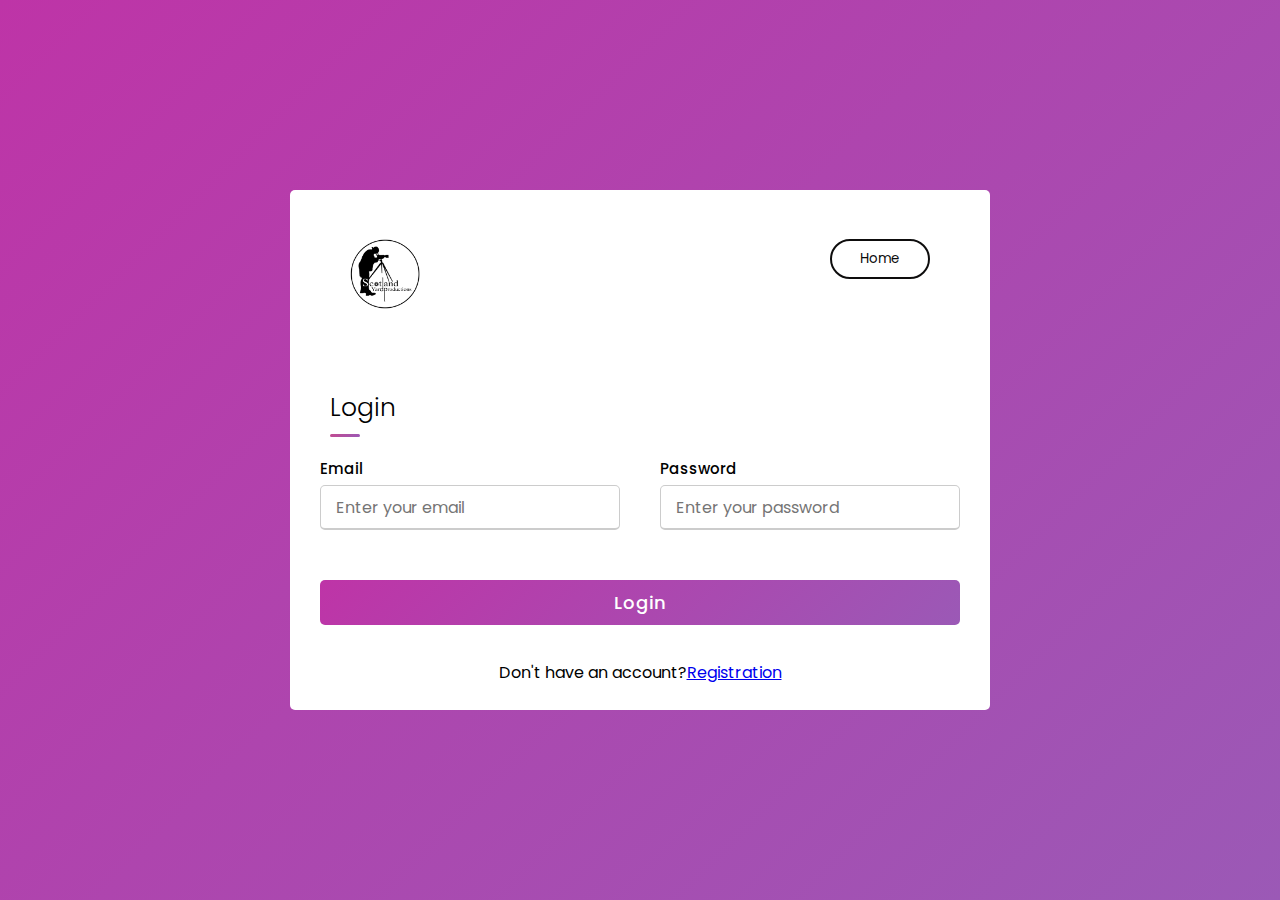
<file: website/login.html>
<!DOCTYPE html>
<html lang="en" dir="ltr">
  <head>
    <meta charset="UTF-8">
    <title>Login Form</title>
    <link rel="stylesheet" href="login.css">
     <meta name="viewport" content="width=device-width, initial-scale=1.0">
   </head>
<body>
  <div class="container">
      <div class="container">
          <img src="logo2.png">
          <a href="index.html">
          <button type="button" class="home-btn">Home</button></a>
      </div>
    
    <div class="title"><br>Login</div>
    <div class="content">
      <form action="#">
        <div class="user-details">
          <div class="input-box">
            <span class="details">Email</span>
            <input type="text" placeholder="Enter your email" required>
          </div>
          <div class="input-box">
            <span class="details">Password</span>
            <input type="password" placeholder="Enter your password" required>
          </div>
        </div>
        <div class="button">
          <input type="submit" value="Login">
        </div>
        <center><p>Don't have an account?<a href="registration.html">Registration</a></p></center>
      </form>
    </div>
  </div>

</body>
</html>
</file>
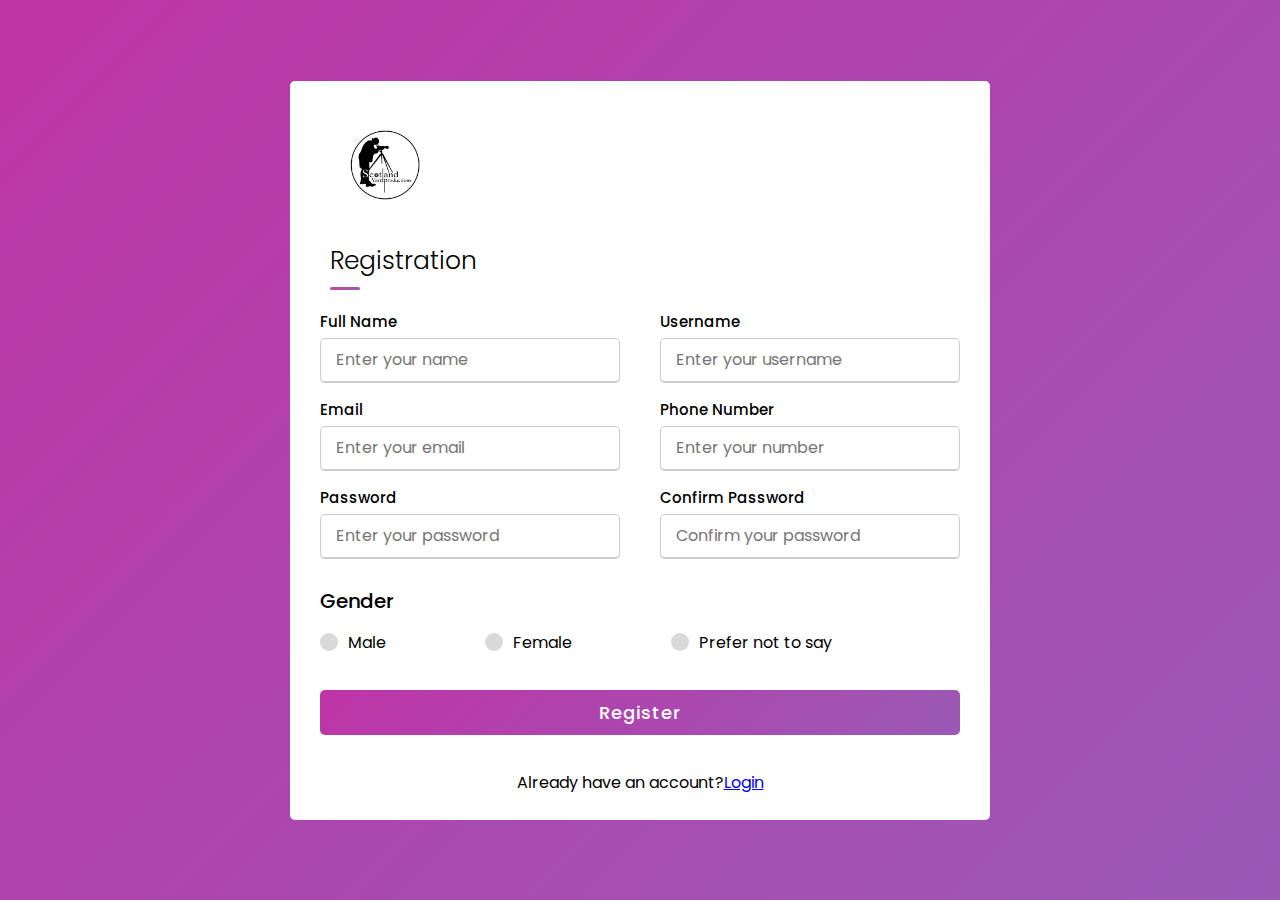
<file: website/registration.html>
<!DOCTYPE html>
<html lang="en" dir="ltr">
  <head>
    <meta charset="UTF-8">
    <title>Registration Form</title>
   
    <link rel="stylesheet" href="login.css">
     <meta name="viewport" content="width=device-width, initial-scale=1.0">
   </head>
<body>
  <div class="container">
      <div class="container">
       <img src="logo2.png">
      </div>
   <div class="title">Registration</div>
    <div class="content">
      <form action="#">
        <div class="user-details">
          <div class="input-box">
            <span class="details">Full Name</span>
            <input type="text" placeholder="Enter your name" required>
          </div>
          <div class="input-box">
            <span class="details">Username</span>
            <input type="text" placeholder="Enter your username" required>
          </div>
          <div class="input-box">
            <span class="details">Email</span>
            <input type="text" placeholder="Enter your email" required>
          </div>
          <div class="input-box">
            <span class="details">Phone Number</span>
            <input type="text" placeholder="Enter your number" required>
          </div>
          <div class="input-box">
            <span class="details">Password</span>
            <input type="password" placeholder="Enter your password" required>
          </div>
          <div class="input-box">
            <span class="details">Confirm Password</span>
            <input type="password" placeholder="Confirm your password" required>
          </div>
        </div>
        <div class="gender-details">
          <input type="radio" name="gender" id="dot-1">
          <input type="radio" name="gender" id="dot-2">
          <input type="radio" name="gender" id="dot-3">
          <span class="gender-title">Gender</span>
          <div class="category">
            <label for="dot-1">
            <span class="dot one"></span>
            <span class="gender">Male</span>
          </label>
          <label for="dot-2">
            <span class="dot two"></span>
            <span class="gender">Female</span>
          </label>
          <label for="dot-3">
            <span class="dot three"></span>
            <span class="gender">Prefer not to say</span>
            </label>
          </div>
        </div>
        <div class="button">
          <input type="submit" value="Register">
        </div>
        <center><p>Already have an account?<a href="login.html">Login</a></p></center>
      </form>
    </div>
  </div>

</body>
</html>
</file>
<file: website/login.css>
@import url('https://fonts.googleapis.com/css2?family=Poppins:wght@200;300;400;500;600;700&display=swap');
*{
  margin: 0;
  padding: 0;
  box-sizing: border-box;
  font-family: 'Poppins',sans-serif;
}

body{
  height: 100vh;
  display: flex;
  justify-content: center;
  align-items: center;
  padding: 10px;
  background: linear-gradient(135deg, #be34a7,#9b59b6);
}
.container img
{
    margin-top: -1px;
    height: 70px;
    width: 70px;
    float: center;
}

.home-btn
{
    padding-top: 0px;
    margin-top: -1px;
    text-align: center;
    width: 100px;
    padding: 8px 0;
    outline: none !important;
    border: 2px solid rgb(14, 13, 13);
    border-radius: 50px;
    background: transparent;
    color: rgb(10, 10, 10);
    float: right;
}
.container{
  max-width: 700px;
  max-height: 900px;
  width: 100%;
  background-color: #fff;
  padding: 25px 30px;
  border-radius: 5px;
}
.container .title{
  font-size: 25px;
  font-weight: 300;
  position: relative;
  padding: 10px;
}
.container .title::before{
  content: "";
  position: absolute;
  left: 10px;
  bottom: 0;
  height: 3px;
  width: 30px;
  border-radius: 5px;
  background: linear-gradient(135deg, #c24b90, #9b59b6);
}
.content form .user-details{
  display: flex;
  flex-wrap: wrap;
  justify-content: space-between;
  margin: 20px 0 12px 0;
}
form .user-details .input-box{
  margin-bottom: 15px;
  width: calc(100% / 2 - 20px);
}
form .input-box span.details{
  display: block;
  font-size: 15px;
  font-weight: 500;
  margin-bottom: 5px;
}
.user-details .input-box input{
  height: 45px;
  width: 100%;
  outline: none;
  font-size: 16px;
  border-radius: 5px;
  padding-left: 15px;
  border: 1px solid #ccc;
  border-bottom-width: 2px;
  transition: all 0.3s ease;
}
.user-details .input-box input:focus,
.user-details .input-box input:valid{
  border-color: #9b59b6;
}
 form .gender-details .gender-title{
  font-size: 20px;
  font-weight: 500;
 }
 form .category{
   display: flex;
   width: 80%;
   margin: 14px 0 ;
   justify-content: space-between;
 }
 form .category label{
   display: flex;
   align-items: center;
   cursor: pointer;
 }
 form .category label .dot{
  height: 18px;
  width: 18px;
  border-radius: 50%;
  margin-right: 10px;
  background: #d9d9d9;
  border: 5px solid transparent;
  transition: all 0.3s ease;
}
 #dot-1:checked ~ .category label .one,
 #dot-2:checked ~ .category label .two,
 #dot-3:checked ~ .category label .three{
   background: #9b59b6;
   border-color: #d9d9d9;
 }
 form input[type="radio"]{
   display: none;
 }
 form .button{
   height: 45px;
   margin: 35px 0
 }
 form .button input{
   height: 100%;
   width: 100%;
   border-radius: 5px;
   border: none;
   color: #fff;
   font-size: 18px;
   font-weight: 500;
   letter-spacing: 1px;
   cursor: pointer;
   transition: all 0.3s ease;
   background: linear-gradient(135deg,#be34a7,#9b59b6);
 }
 form .button input:hover{
  /* transform: scale(0.99); */
  background: linear-gradient(-135deg,#be34a7,#9b59b6);
  }
 @media(max-width: 584px){
 .container{
  max-width: 100%;
}
form .user-details .input-box{
    margin-bottom: 15px;
    width: 100%;
  }
  form .category{
    width: 100%;
  }
  .content form .user-details{
    max-height: 300px;
    overflow-y: scroll;
  }
  .user-details::-webkit-scrollbar{
    width: 5px;
  }
  }
  @media(max-width: 459px){
  .container .content .category{
    flex-direction: column;
  }
}
</file>
